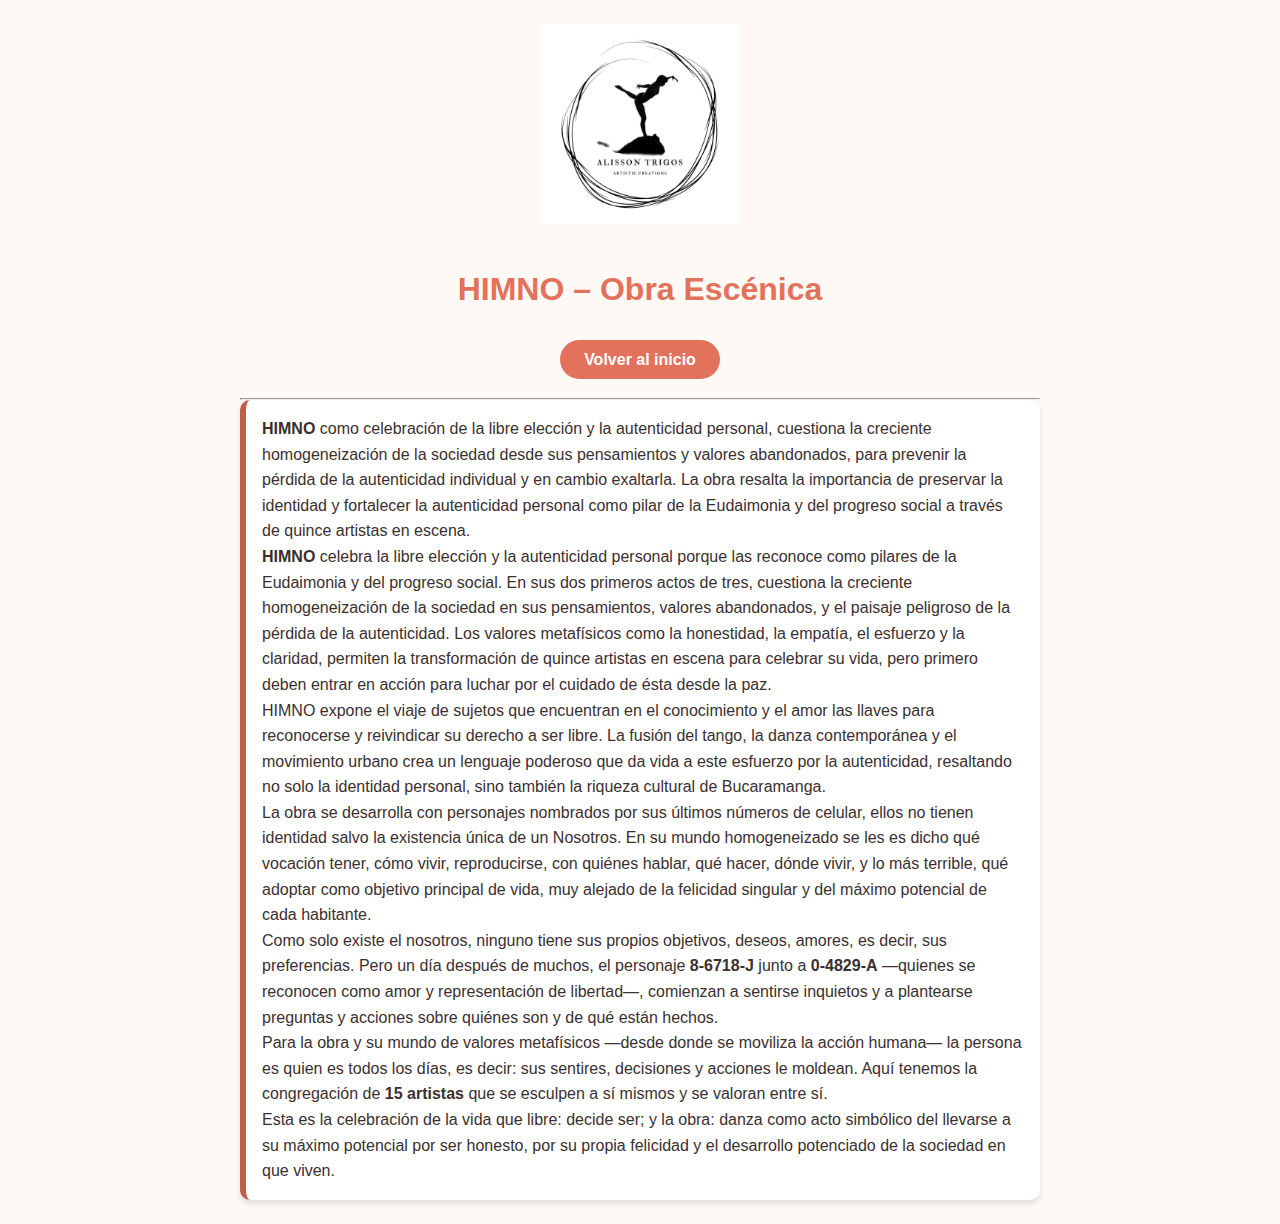
<file: info.html>
<!DOCTYPE html>
<html lang="es">
<head>
  <meta charset="UTF-8" />
  <meta name="viewport" content="width=device-width, initial-scale=1.0"/>
  <title>HIMNO - Obra Escénica</title>
  <style>
    :root {
      --terracota: #E2725B;
      --fondo-claro: #FFF9F6;
      --texto-oscuro: #3B2F2F;
      --acento: #BF5E4A;
    }

    * {
      box-sizing: border-box;
      margin: 0;
      padding: 0;
      font-family: "Helvetica Neue", sans-serif;
    }

    html {
      scroll-behavior: smooth;
    }

    body {
      background-color: var(--fondo-claro);
      color: var(--texto-oscuro);
      padding: 1.5rem;
      line-height: 1.6;
    }

    .container {
      max-width: 800px;
      margin: auto;
    }

    .logo {
      text-align: center;
      margin-bottom: 2rem;
    }

    .logo img {
      max-width: 200px;
      height: auto;
    }

    h1 {
      color: var(--terracota);
      font-size: 2rem;
      margin-bottom: 1rem;
      text-align: center;
    }

    .contenido {
      background-color: #fff;
      border-left: 6px solid var(--acento);
      padding: 1rem;
      border-radius: 10px;
      box-shadow: 0 4px 6px rgba(0,0,0,0.1);
    }

    .volver {
      text-align: center;
      margin-top: 2rem;
    }

    .volver a {
      background-color: var(--terracota);
      color: white;
      padding: 0.7rem 1.5rem;
      border-radius: 25px;
      text-decoration: none;
      font-weight: bold;
      transition: background-color 0.3s;
    }

    .volver a:hover {
      background-color: var(--acento);
    }

    @media (max-width: 600px) {
      body {
        padding: 1rem;
      }

      h1 {
        font-size: 1.5rem;
      }

      .contenido {
        font-size: 0.95rem;
      }
    }
  </style>

</head>
<body>
  <div class="container">
    <div class="logo">
      <!-- Reemplaza "logo.png" con tu logo -->
      <img src="images/logo.jpg" alt="Logo HIMNO" />
    </div>

    <h1>HIMNO – Obra Escénica</h1>

    <div class="volver">
      <a href="index.html"> Volver al inicio</a>
    </div>
    <br>
    <hr>
    
    <div class="contenido">
      <p><strong>HIMNO</strong> como celebración de la libre elección y la autenticidad personal, cuestiona la creciente homogeneización de la sociedad desde sus pensamientos y valores abandonados, para prevenir la pérdida de la autenticidad individual y en cambio exaltarla. La obra resalta la importancia de preservar la identidad y fortalecer la autenticidad personal como pilar de la Eudaimonia y del progreso social a través de quince artistas en escena.</p>

      <p><strong>HIMNO</strong> celebra la libre elección y la autenticidad personal porque las reconoce como pilares de la Eudaimonia y del progreso social. En sus dos primeros actos de tres, cuestiona la creciente homogeneización de la sociedad en sus pensamientos, valores abandonados, y el paisaje peligroso de la pérdida de la autenticidad. Los valores metafísicos como la honestidad, la empatía, el esfuerzo y la claridad, permiten la transformación de quince artistas en escena para celebrar su vida, pero primero deben entrar en acción para luchar por el cuidado de ésta desde la paz.</p>

      <p>HIMNO expone el viaje de sujetos que encuentran en el conocimiento y el amor las llaves para reconocerse y reivindicar su derecho a ser libre. La fusión del tango, la danza contemporánea y el movimiento urbano crea un lenguaje poderoso que da vida a este esfuerzo por la autenticidad, resaltando no solo la identidad personal, sino también la riqueza cultural de Bucaramanga.</p>

      <p>La obra se desarrolla con personajes nombrados por sus últimos números de celular, ellos no tienen identidad salvo la existencia única de un Nosotros. En su mundo homogeneizado se les es dicho qué vocación tener, cómo vivir, reproducirse, con quiénes hablar, qué hacer, dónde vivir, y lo más terrible, qué adoptar como objetivo principal de vida, muy alejado de la felicidad singular y del máximo potencial de cada habitante.</p>

      <p>Como solo existe el nosotros, ninguno tiene sus propios objetivos, deseos, amores, es decir, sus preferencias. Pero un día después de muchos, el personaje <strong>8-6718-J</strong> junto a <strong>0-4829-A</strong> —quienes se reconocen como amor y representación de libertad—, comienzan a sentirse inquietos y a plantearse preguntas y acciones sobre quiénes son y de qué están hechos.</p>

      <p>Para la obra y su mundo de valores metafísicos —desde donde se moviliza la acción humana— la persona es quien es todos los días, es decir: sus sentires, decisiones y acciones le moldean. Aquí tenemos la congregación de <strong>15 artistas</strong> que se esculpen a sí mismos y se valoran entre sí.</p>

      <p>Esta es la celebración de la vida que libre: decide ser; y la obra: danza como acto simbólico del llevarse a su máximo potencial por ser honesto, por su propia felicidad y el desarrollo potenciado de la sociedad en que viven.</p>
    </div>
    
  </div>
</body>
</html>
</file>
